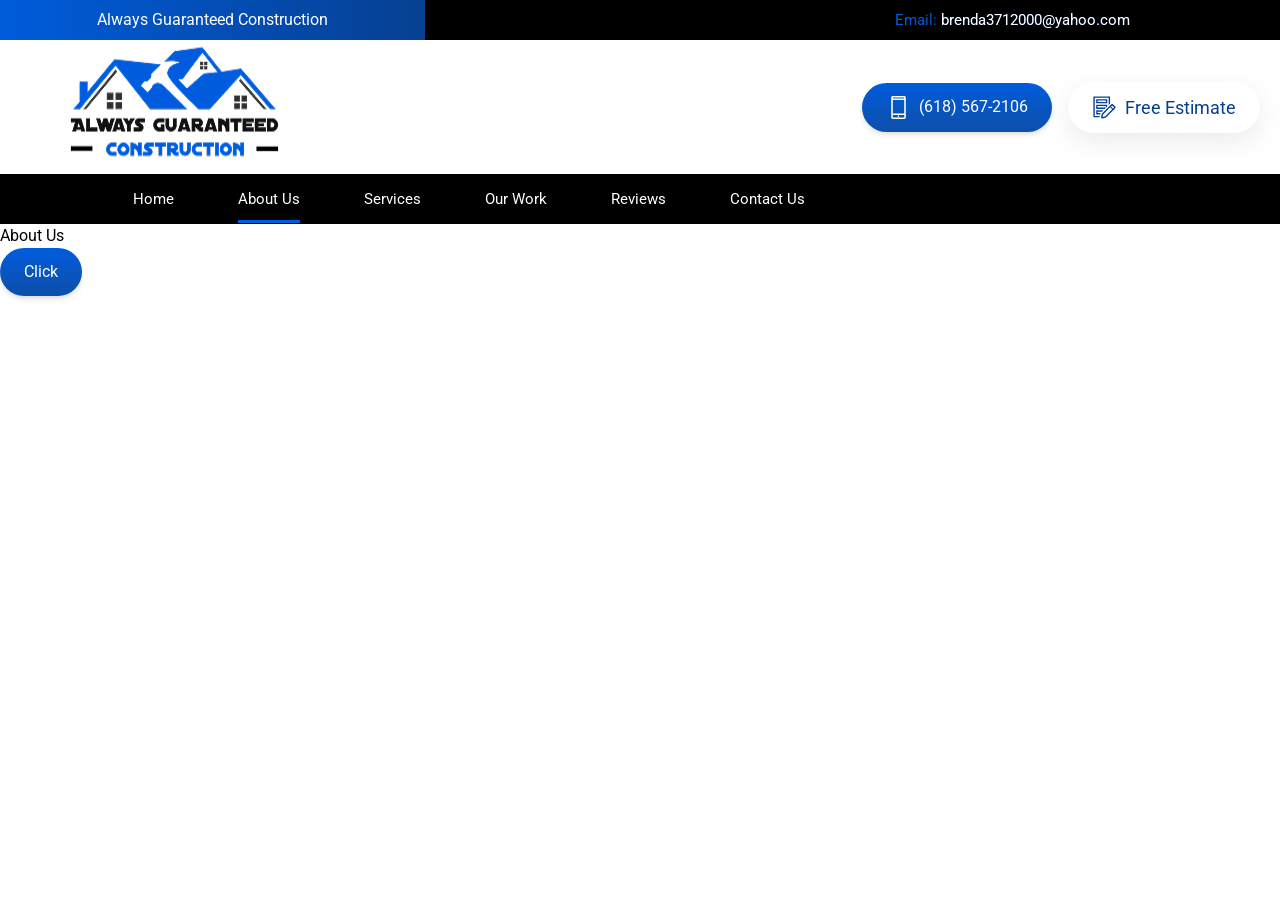
<file: pages/about/index.html>
<!DOCTYPE html>
<html lang="en">
  <head>
    <script src="/assets/js/jquery.js"></script>
    <div data-include="../../includes/head"></div>

    <title>About Us</title>
  </head>
  <body>
    <div data-include="../../includes/navbar"></div>

    About Us
    <button class="primary-btn">Click</button>
  </body>
  <script>
    $(function () {
      var includes = $("[data-include]");
      $.each(includes, function () {
        var file = $(this).data("include");

        // Adjust path for files outside the current directory
        var filePath = file.startsWith("../")
          ? `${file}.html`
          : `./${file}.html`;

        $(this).load(filePath);
      });
    });
  </script>
</html>
</file>
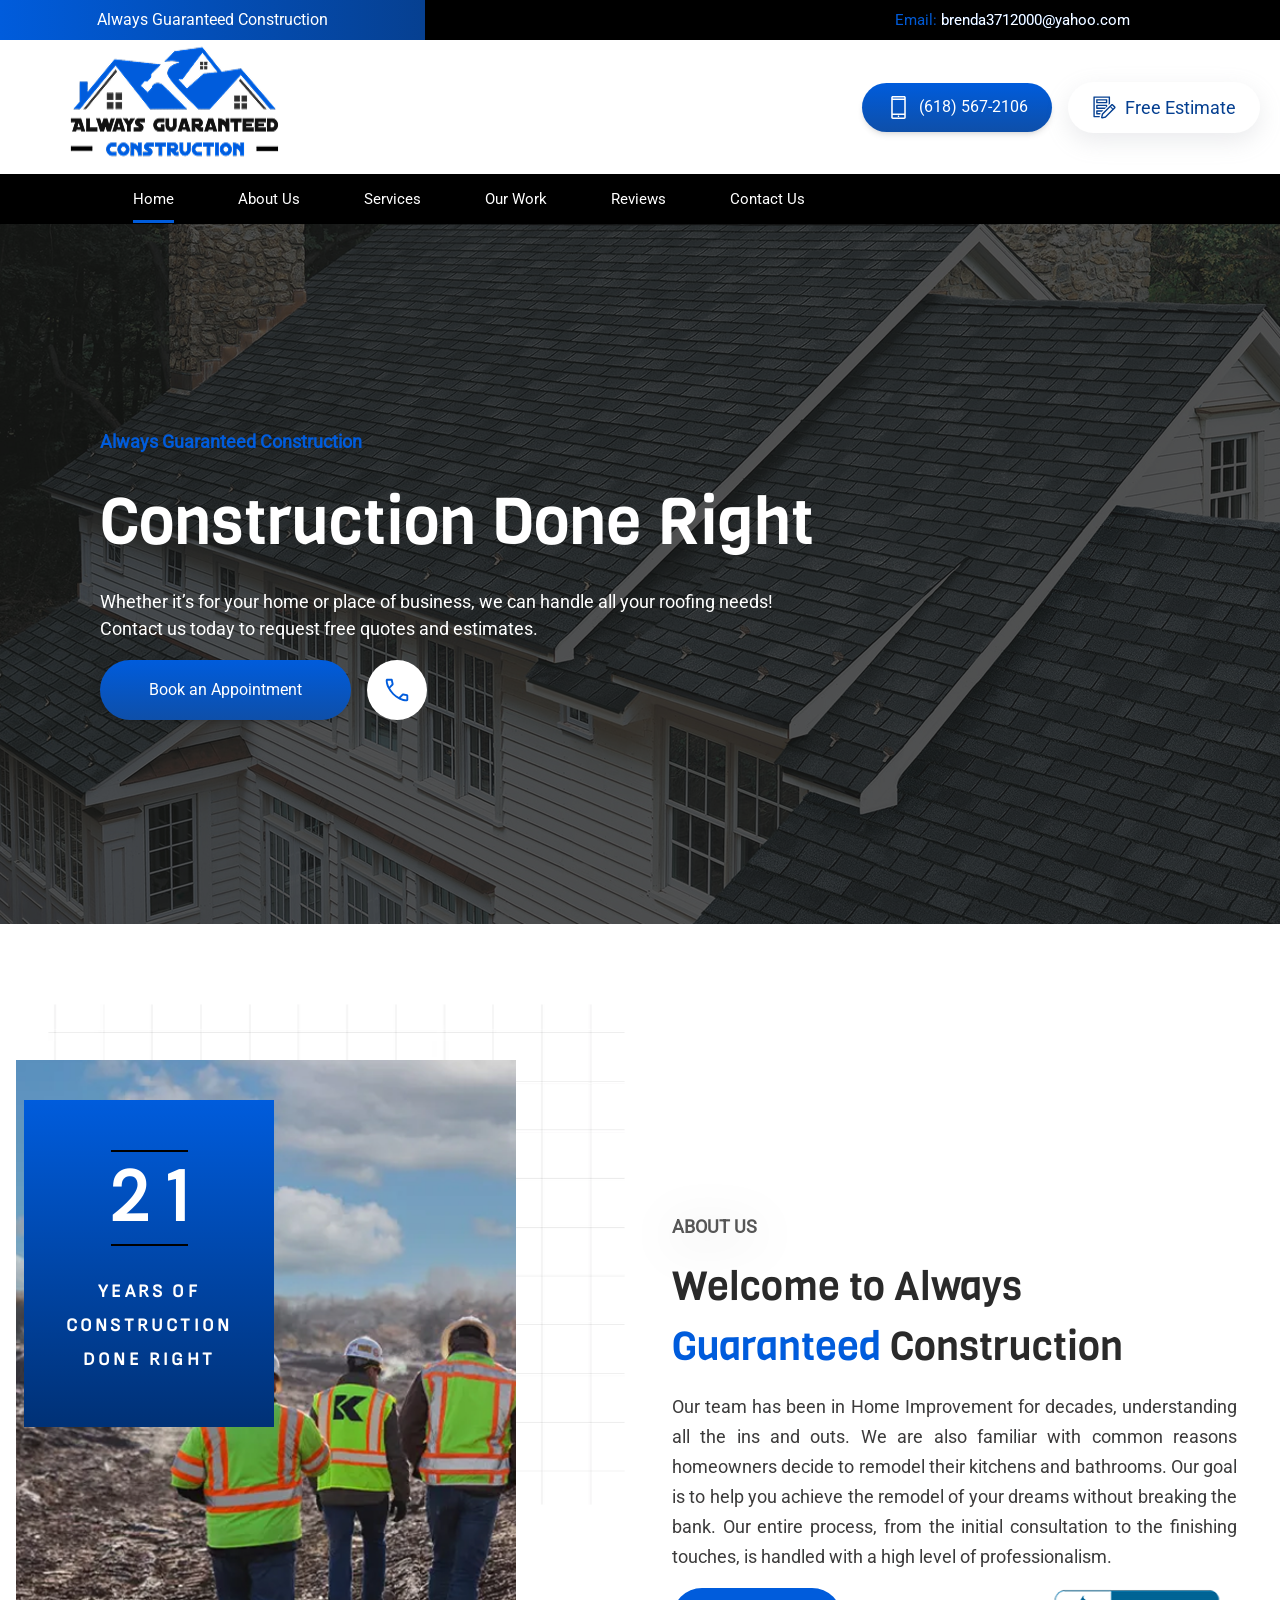
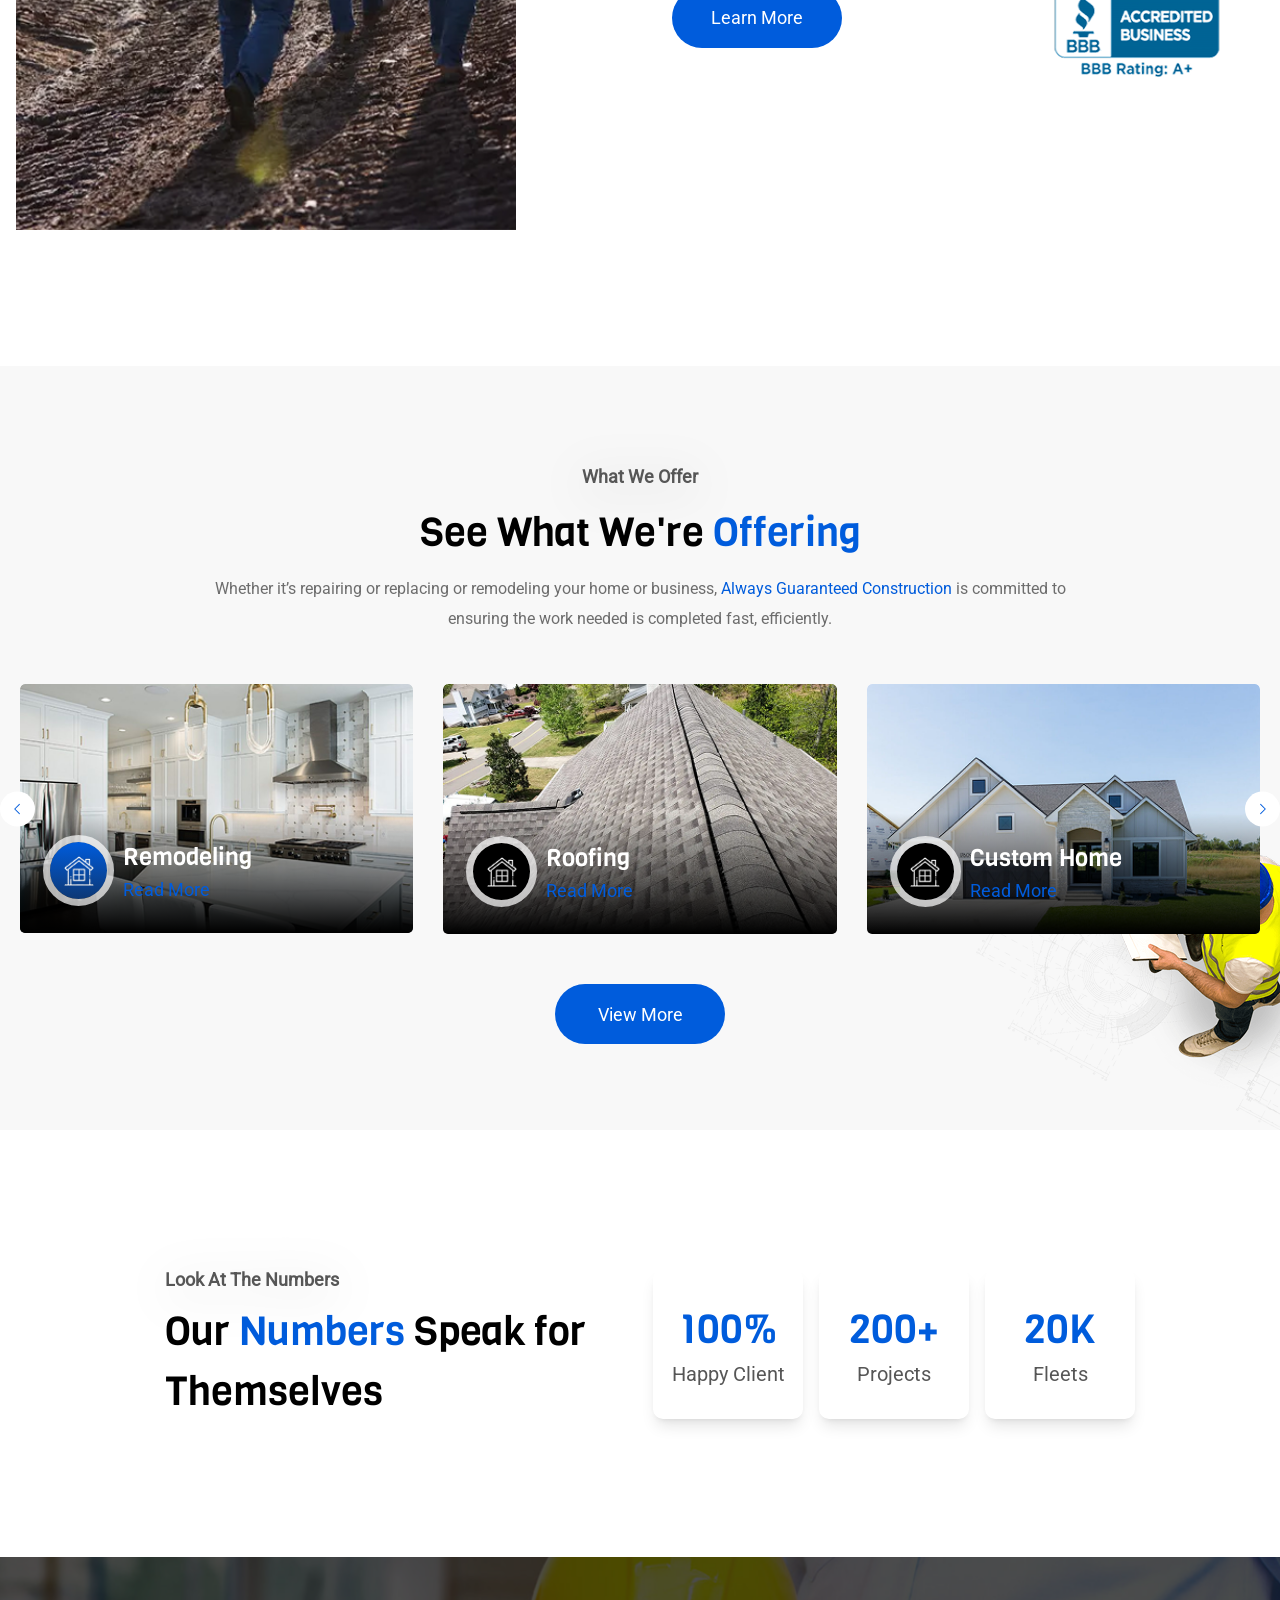
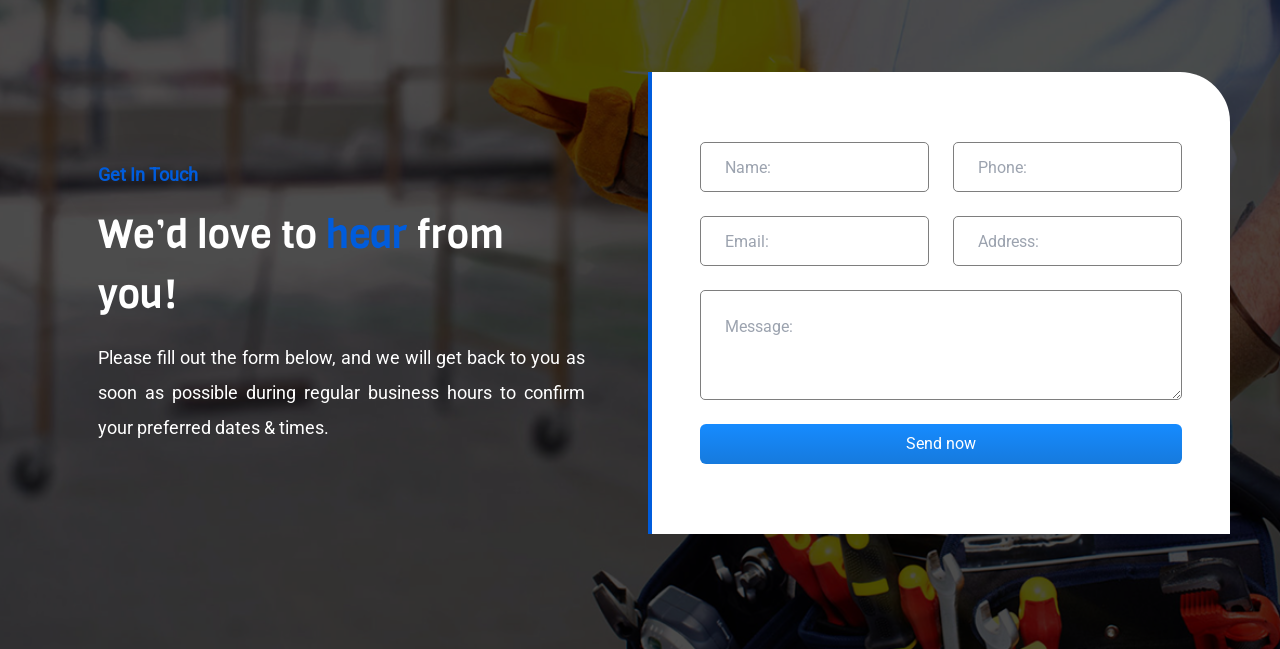
<file: pages/home/index.html>
<!DOCTYPE html>
<html lang="en">
  <head>
    <title>Home</title>
    <script src="/assets/js/jquery.js"></script>
    <div data-include="/includes/head"></div>
  </head>
  <body class="min-h-screen flex flex-col">
    <div data-include="/includes/navbar"></div>
    <div data-include="/pages/home/hero-section"></div>
    <div data-include="/pages/home/about-us"></div>
    <div data-include="/pages/home/what-we-offer"></div>
    <div data-include="/pages/home/numbers"></div>
    <div data-include="/pages/home/get-in-touch"></div>
  </body>
  <script>
    $(function () {
      console.log("Hello, world!");
      var includes = $("[data-include]");

      $.each(includes, function () {
        var file = $(this).data("include");

        // Use the file path directly from the root
        var filePath = file + ".html"; // Automatically append ".html" to the path

        // Dynamically load the file content
        $(this).load(filePath);
      });
    });
  </script>
</html>
</file>
